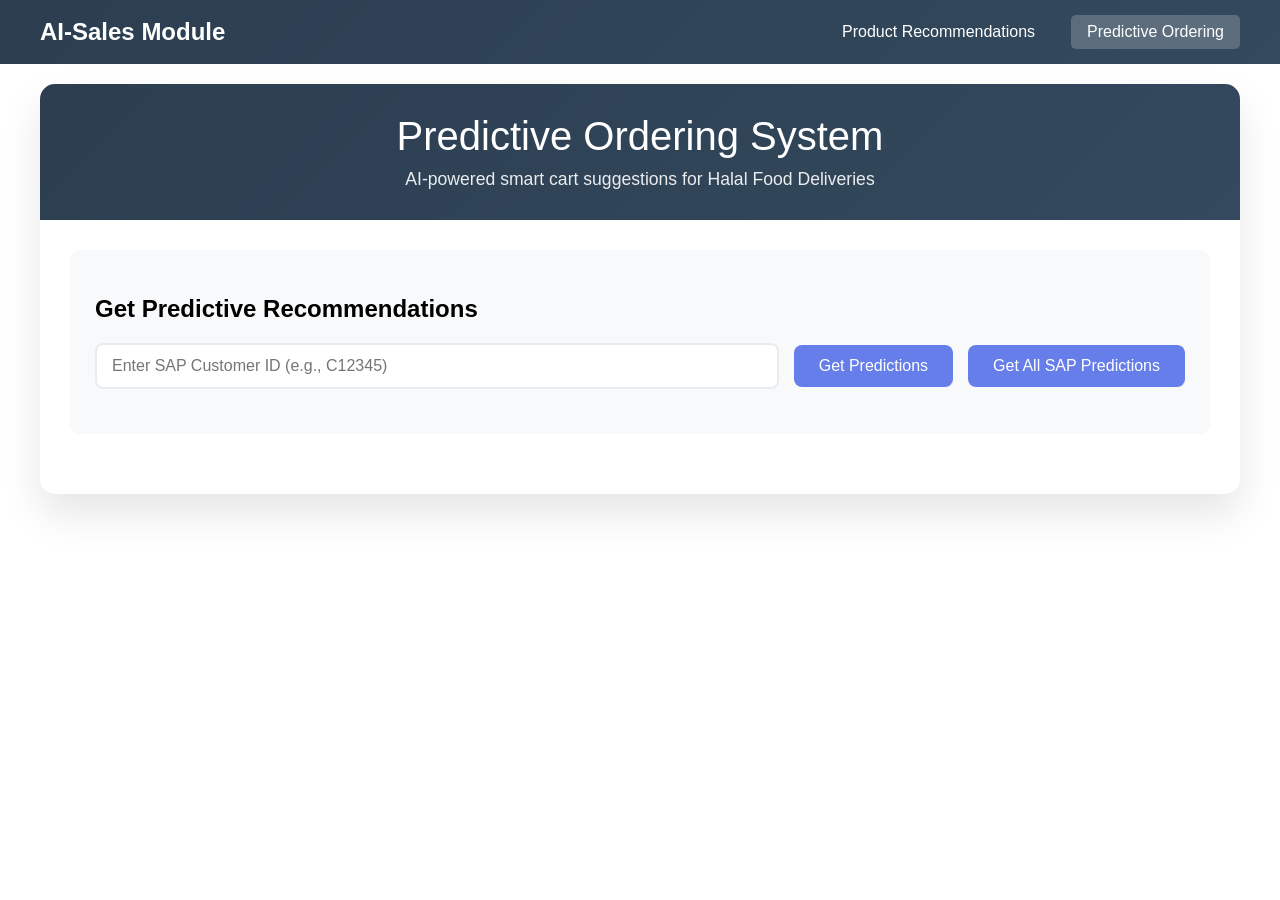
<file: templates/feature3.html>
<!DOCTYPE html>
<html lang="en">
<head>
    <meta charset="UTF-8">
    <meta name="viewport" content="width=device-width, initial-scale=1.0">
    <title>Predictive Ordering System - Halal Food Deliveries</title>
    <style>
        body {
            font-family: 'Segoe UI', Tahoma, Geneva, Verdana, sans-serif;
            margin: 0;
            padding: 0;
            background: white;
            min-height: 100vh;
        }
        .nav-header {
            background: linear-gradient(135deg, #2c3e50 0%, #34495e 100%);
            color: white;
            padding: 15px 0;
            margin-bottom: 20px;
        }
        .nav-container {
            max-width: 1200px;
            margin: 0 auto;
            display: flex;
            justify-content: space-between;
            align-items: center;
            padding: 0 20px;
        }
        .nav-title {
            font-size: 1.5em;
            font-weight: 600;
        }
        .nav-links {
            display: flex;
            gap: 20px;
        }
        .nav-link {
            color: white;
            text-decoration: none;
            padding: 8px 16px;
            border-radius: 5px;
            transition: background-color 0.3s;
        }
        .nav-link:hover {
            background-color: rgba(255, 255, 255, 0.1);
        }
        .nav-link.active {
            background-color: rgba(255, 255, 255, 0.2);
        }
        .container {
            max-width: 1200px;
            margin: 20px auto;
            background: white;
            border-radius: 15px;
            box-shadow: 0 20px 40px rgba(0,0,0,0.1);
            overflow: hidden;
        }
        .header {
            background: linear-gradient(135deg, #2c3e50 0%, #34495e 100%);
            color: white;
            padding: 30px;
            text-align: center;
        }
        .header h1 {
            margin: 0;
            font-size: 2.5em;
            font-weight: 300;
        }
        .header p {
            margin: 10px 0 0 0;
            opacity: 0.9;
            font-size: 1.1em;
        }
        .content {
            padding: 30px;
        }
        .input-section {
            background: #f8f9fa;
            padding: 25px;
            border-radius: 10px;
            margin-bottom: 30px;
        }
        .input-group {
            display: flex;
            gap: 15px;
            align-items: center;
            margin-bottom: 20px;
        }
        input[type="text"] {
            flex: 1;
            padding: 12px 15px;
            border: 2px solid #e9ecef;
            border-radius: 8px;
            font-size: 16px;
            transition: border-color 0.3s;
        }
        input[type="text"]:focus {
            outline: none;
            border-color: #667eea;
        }
        button {
            background: #667eea;
            color: white;
            border: none;
            padding: 12px 25px;
            border-radius: 8px;
            cursor: pointer;
            font-size: 16px;
            font-weight: 500;
            transition: transform 0.2s;
        }
        button:hover {
            transform: translateY(-2px);
        }
        button:disabled {
            opacity: 0.6;
            cursor: not-allowed;
            transform: none;
        }
        .results {
            margin-top: 30px;
        }
        .customer-info {
            background: #e8f4fd;
            padding: 20px;
            border-radius: 10px;
            margin-bottom: 20px;
            border-left: 5px solid #667eea;
        }
        .suggestions {
            display: grid;
            gap: 20px;
        }
        .suggestion-category {
            background: #f8f9fa;
            padding: 20px;
            border-radius: 10px;
            border-left: 5px solid #667eea;
        }
        .suggestion-category h4 {
            margin: 0 0 15px 0;
            color: #2c3e50;
            font-size: 1.2em;
        }
        .suggestions-grid {
            display: grid;
            grid-template-columns: repeat(3, 1fr);
            gap: 15px;
        }
        .suggestions-grid .suggestion-card:nth-child(4) {
            grid-column: 1;
        }
        .suggestions-grid .suggestion-card:nth-child(5) {
            grid-column: 2 / -1;
        }
        .suggestion-card {
            background: white;
            border: 2px solid #e9ecef;
            border-radius: 10px;
            padding: 20px;
            transition: all 0.3s;
        }
        .suggestion-card:hover {
            border-color: #667eea;
            box-shadow: 0 5px 15px rgba(102, 126, 234, 0.1);
        }
        .suggestion-card.high {
            border-left: 5px solid #e74c3c;
        }
        .suggestion-card.medium {
            border-left: 5px solid #f39c12;
        }
        .suggestion-card.low {
            border-left: 5px solid #27ae60;
        }
        .suggestion-header {
            display: flex;
            justify-content: space-between;
            align-items: center;
            margin-bottom: 10px;
        }
        .suggestion-message {
            font-size: 18px;
            font-weight: 600;
            color: #2c3e50;
        }
        .suggestion-type {
            background: #667eea;
            color: white;
            padding: 4px 12px;
            border-radius: 20px;
            font-size: 12px;
            font-weight: 500;
        }
        .suggestion-reason {
            color: #6c757d;
            font-size: 14px;
            line-height: 1.5;
        }
        .patterns-section {
            background: #f8f9fa;
            padding: 20px;
            border-radius: 10px;
            margin-top: 20px;
        }
        .pattern-item {
            background: white;
            padding: 15px;
            border-radius: 8px;
            margin-bottom: 10px;
            border-left: 4px solid #667eea;
        }
        .patterns-table {
            width: 100%;
            border-collapse: collapse;
            background: white;
            border-radius: 8px;
            overflow: hidden;
            box-shadow: 0 2px 8px rgba(0,0,0,0.1);
        }
        .patterns-table th {
            background: #667eea;
            color: white;
            padding: 12px 15px;
            text-align: left;
            font-weight: 600;
            font-size: 14px;
        }
        .patterns-table td {
            padding: 12px 15px;
            border-bottom: 1px solid #e9ecef;
            font-size: 14px;
        }
        .patterns-table tr:hover {
            background-color: #f8f9fa;
        }
        .patterns-table tr:last-child td {
            border-bottom: none;
        }
        .item-code {
            font-weight: 600;
            color: #2c3e50;
        }
        .interval-data {
            text-align: center;
        }
        .quantity-data {
            text-align: center;
        }
        .date-data {
            text-align: center;
        }
        .loading {
            text-align: center;
            padding: 40px;
            color: #6c757d;
        }
        .error {
            background: #f8d7da;
            color: #721c24;
            padding: 15px;
            border-radius: 8px;
            border: 1px solid #f5c6cb;
        }
        .stats {
            display: grid;
            grid-template-columns: repeat(auto-fit, minmax(200px, 1fr));
            gap: 20px;
            margin-bottom: 30px;
        }
        .stat-card {
            background: linear-gradient(135deg, #667eea 0%, #764ba2 100%);
            color: white;
            padding: 20px;
            border-radius: 10px;
            text-align: center;
        }
        .stat-number {
            font-size: 2em;
            font-weight: bold;
            margin-bottom: 5px;
        }
        .stat-label {
            opacity: 0.9;
            font-size: 0.9em;
        }
        .stock-data {
            font-weight: bold;
            font-size: 1.1em;
        }
        .stock-negative {
            color: #721c24;
        }
        .stock-low {
            color: #c0392b;
        }
        .stock-medium {
            color: #f39c12;
        }
        .stock-good {
            color: #27ae60;
        }
        .item-name {
            font-style: italic;
            color: #555;
        }
        .price-data {
            font-weight: bold;
            color: #2c3e50;
        }
    </style>
</head>
<body>
    <div class="nav-header">
        <div class="nav-container">
            <div class="nav-title">AI-Sales Module</div>
            <div class="nav-links">
                <a href="/" class="nav-link">Product Recommendations</a>
                <a href="/predictive" class="nav-link active">Predictive Ordering</a>
            </div>
        </div>
    </div>

    <div class="container">
        <div class="header">
            <h1>Predictive Ordering System</h1>
            <p>AI-powered smart cart suggestions for Halal Food Deliveries</p>
        </div>
        
        <div class="content">
            <div class="input-section">
                <h2>Get Predictive Recommendations</h2>
                <div class="input-group">
                    <input type="text" id="customerId" placeholder="Enter SAP Customer ID (e.g., C12345)" />
                    <button onclick="getPredictions()">Get Predictions</button>
                    <button onclick="getAllSAPPredictions()">Get All SAP Predictions</button>
                </div>
            </div>
            
                         <div id="results" class="results" style="display: none;">
                 <div id="stats" class="stats"></div>
                 <div id="customerInfo" class="customer-info"></div>
                 <div id="suggestions" class="suggestions"></div>
                 <div id="patterns" class="patterns-section">
                     <div style="display: flex; justify-content: space-between; align-items: center; margin-bottom: 15px;">
                         <h3>Order Patterns Analysis</h3>
                         <button onclick="exportPatternsToCSV()" style="background: #28a745; font-size: 14px; padding: 8px 15px;">
                             Export to CSV
                         </button>
                     </div>
                     <div id="patternsContent"></div>
                 </div>
             </div>
            
            <div id="loading" class="loading" style="display: none;">
                <h3>🔄 Analyzing customer patterns...</h3>
                <p>This may take a few moments as we analyze historical data and inventory levels.</p>
            </div>
            
            <div id="error" class="error" style="display: none;"></div>
        </div>
    </div>

    <script>
        async function getPredictions() {
            const customerId = document.getElementById('customerId').value.trim();
            if (!customerId) {
                alert('Please enter a customer ID');
                return;
            }
            
            showLoading();
            
            try {
                const response = await fetch(`/api/predictive/${customerId}`);
                const data = await response.json();
                
                if (data.success) {
                    displayResults(data.predictions);
                } else {
                    showError(data.message);
                }
            } catch (error) {
                showError('Failed to fetch predictions: ' + error.message);
            }
        }
        
        async function getAllSAPPredictions() {
            showLoading();
            
            try {
                const response = await fetch('/api/predictive/all-sap');
                const data = await response.json();
                
                if (data.success) {
                    displayAllSAPResults(data);
                } else {
                    showError(data.message);
                }
            } catch (error) {
                showError('Failed to fetch all SAP predictions: ' + error.message);
            }
        }
        
        function displayResults(predictions) {
            hideLoading();
            
            const resultsDiv = document.getElementById('results');
            const statsDiv = document.getElementById('stats');
            const customerInfoDiv = document.getElementById('customerInfo');
            const suggestionsDiv = document.getElementById('suggestions');
            const patternsDiv = document.getElementById('patterns');
            
            // Display stats
            statsDiv.innerHTML = `
                <div class="stat-card">
                    <div class="stat-number">${predictions.total_items_analyzed}</div>
                    <div class="stat-label">Items Analyzed</div>
                </div>
                <div class="stat-card">
                    <div class="stat-number">${predictions.total_suggestions}</div>
                    <div class="stat-label">Smart Suggestions</div>
                </div>
                <div class="stat-card">
                    <div class="stat-number">${predictions.suggestions.filter(s => s.priority === 'high').length}</div>
                    <div class="stat-label">High Priority</div>
                </div>
            `;
            
            // Display customer info
            const customer = predictions.customer_info;
            customerInfoDiv.innerHTML = `
                <h3>👤 Customer Information</h3>
                <p><strong>Name:</strong> ${customer.card_name || 'N/A'}</p>
                <p><strong>ID:</strong> ${customer.card_code || 'N/A'}</p>
                <p><strong>Type:</strong> ${customer.customer_type || 'N/A'}</p>
                <p><strong>Country:</strong> ${customer.country || 'N/A'}</p>
            `;
            
            // Display suggestions by category
            if (predictions.suggestions && predictions.suggestions.length > 0) {
                suggestionsDiv.innerHTML = '<h3>💡 Smart Cart Suggestions</h3>';
                
                // Group suggestions by type (backend already provides top 5 per category)
                const groupedSuggestions = {};
                predictions.suggestions.forEach(suggestion => {
                    if (!groupedSuggestions[suggestion.type]) {
                        groupedSuggestions[suggestion.type] = [];
                    }
                    groupedSuggestions[suggestion.type].push(suggestion);
                });
                
                // Display each category
                const categoryNames = {
                    'usual_reorder': 'Usual Reorder Suggestions',
                    'low_stock': 'Low Stock Alerts'
                };
                
                Object.keys(groupedSuggestions).forEach(type => {
                    const suggestions = groupedSuggestions[type];
                    console.log(`Category ${type}: ${suggestions.length} suggestions`);
                    if (suggestions.length > 0) {
                        const categoryName = categoryNames[type] || type.replace('_', ' ').toUpperCase();
                        
                        suggestionsDiv.innerHTML += `
                            <div class="suggestion-category">
                                <h4>${categoryName} (${suggestions.length} suggestions)</h4>
                                <div class="suggestions-grid">
                        `;
                        
                        suggestions.forEach((suggestion, index) => {
                            suggestionsDiv.innerHTML += `
                                <div class="suggestion-card ${suggestion.priority}" data-index="${index}">
                                    <div class="suggestion-header">
                                        <div class="suggestion-message">${suggestion.message}</div>
                                        <div class="suggestion-type">${suggestion.type.replace('_', ' ').toUpperCase()}</div>
                                    </div>
                                    <div class="suggestion-reason">${suggestion.reason}</div>
                                </div>
                            `;
                        });
                        
                        suggestionsDiv.innerHTML += `
                                </div>
                            </div>
                        `;
                    }
                });
            } else {
                suggestionsDiv.innerHTML = `
                    <h3>Smart Cart Suggestions</h3>
                    <div class="suggestion-card">
                        <div class="suggestion-header">
                            <div class="suggestion-message">No Recent Patterns Found</div>
                            <div class="suggestion-type">INFO</div>
                        </div>
                        <div class="suggestion-reason">
                            No suggestions available because:<br>
                            • No orders in the past 1 year, OR<br>
                            • Order patterns are outside weekly/monthly range (7-90 days), OR<br>
                            • Customer doesn't have consistent ordering patterns
                        </div>
                    </div>
                `;
            }
            
                         // Display patterns in table format
             const patternsContentDiv = document.getElementById('patternsContent');
             if (predictions.patterns && Object.keys(predictions.patterns).length > 0) {
                 // Sort patterns by last order date (most recent first)
                 const sortedPatterns = Object.entries(predictions.patterns).sort((a, b) => 
                     new Date(b[1].last_order_date) - new Date(a[1].last_order_date)
                 );
                 
                 let tableHTML = `
                     <table class="patterns-table">
                         <thead>
                             <tr>
                                 <th>Item Code</th>
                                 <th>Item Name</th>
                                 <th>Average Interval (days)</th>
                                 <th>Average Quantity (units)</th>
                                 <th>Average Price</th>
                                 <th>Current Stock</th>
                                 <th>Total Orders</th>
                                 <th>Last Order Date</th>
                             </tr>
                         </thead>
                         <tbody>
                 `;
                 
                 sortedPatterns.forEach(([itemCode, pattern]) => {
                     // Determine stock status for visual indication
                     let stockClass = '';
                     let stockText = pattern.current_stock;
                     
                     if (pattern.current_stock < 0) {
                         stockClass = 'stock-negative';
                         stockText = `⚠️ ${pattern.current_stock}`;
                     } else if (pattern.current_stock < pattern.avg_quantity) {
                         stockClass = 'stock-low';
                         stockText = `🔴 ${pattern.current_stock}`;
                     } else if (pattern.current_stock < pattern.avg_quantity * 2) {
                         stockClass = 'stock-medium';
                         stockText = `🟡 ${pattern.current_stock}`;
                     } else {
                         stockClass = 'stock-good';
                         stockText = `🟢 ${pattern.current_stock}`;
                     }
                     
                     tableHTML += `
                         <tr>
                             <td class="item-code">${itemCode}</td>
                             <td class="item-name">${pattern.item_name || 'Unknown'}</td>
                             <td class="interval-data">${pattern.avg_interval}</td>
                             <td class="quantity-data">${pattern.avg_quantity.toFixed(1)}</td>
                             <td class="price-data">$${pattern.avg_price ? pattern.avg_price.toFixed(2) : '0.00'}</td>
                             <td class="stock-data ${stockClass}">${stockText}</td>
                             <td class="quantity-data">${pattern.total_orders}</td>
                             <td class="date-data">${new Date(pattern.last_order_date).toLocaleDateString()}</td>
                         </tr>
                     `;
                 });
                 
                 tableHTML += `
                         </tbody>
                     </table>
                 `;
                 
                 patternsContentDiv.innerHTML = tableHTML;
                 
                 // Store patterns data for CSV export
                 window.currentPatternsData = predictions.patterns;
                 window.currentCustomerInfo = predictions.customer_info;
             } else {
                 patternsContentDiv.innerHTML = '<p>No patterns found for this customer.</p>';
                 window.currentPatternsData = null;
             }
            
            resultsDiv.style.display = 'block';
        }
        
        function displayAllSAPResults(data) {
            hideLoading();
            
            const resultsDiv = document.getElementById('results');
            const statsDiv = document.getElementById('stats');
            const customerInfoDiv = document.getElementById('customerInfo');
            const suggestionsDiv = document.getElementById('suggestions');
            const patternsDiv = document.getElementById('patterns');
            
            // Display overall stats
            statsDiv.innerHTML = `
                <div class="stat-card">
                    <div class="stat-number">${data.total_customers}</div>
                    <div class="stat-label">SAP Customers Analyzed</div>
                </div>
                <div class="stat-card">
                    <div class="stat-number">${Object.values(data.predictions).reduce((sum, p) => sum + p.total_suggestions, 0)}</div>
                    <div class="stat-label">Total Suggestions Generated</div>
                </div>
                <div class="stat-card">
                    <div class="stat-number">${Object.values(data.predictions).reduce((sum, p) => sum + p.total_items_analyzed, 0)}</div>
                    <div class="stat-label">Total Items Analyzed</div>
                </div>
            `;
            
            customerInfoDiv.innerHTML = '<h3>👥 All SAP Customers Analysis</h3>';
            
            // Display suggestions summary
            let totalSuggestions = 0;
            let highPrioritySuggestions = 0;
            
            Object.values(data.predictions).forEach(prediction => {
                totalSuggestions += prediction.total_suggestions;
                highPrioritySuggestions += prediction.suggestions.filter(s => s.priority === 'high').length;
            });
            
            suggestionsDiv.innerHTML = `
                <h3>💡 Smart Cart Suggestions Summary</h3>
                <div class="suggestion-card">
                    <div class="suggestion-header">
                        <div class="suggestion-message">Total Suggestions Generated</div>
                        <div class="suggestion-type">SUMMARY</div>
                    </div>
                    <div class="suggestion-reason">
                        <strong>${totalSuggestions}</strong> total suggestions across all SAP customers<br>
                        <strong>${highPrioritySuggestions}</strong> high priority suggestions<br>
                        <strong>${data.total_customers}</strong> customers with suggestions
                    </div>
                </div>
            `;
            
            patternsDiv.innerHTML = '<h3>📊 Patterns Analysis Summary</h3><p>Pattern analysis completed for all SAP customers.</p>';
            
            resultsDiv.style.display = 'block';
        }
        
        function showLoading() {
            document.getElementById('loading').style.display = 'block';
            document.getElementById('results').style.display = 'none';
            document.getElementById('error').style.display = 'none';
        }
        
        function hideLoading() {
            document.getElementById('loading').style.display = 'none';
        }
        
        function showError(message) {
            hideLoading();
            document.getElementById('error').innerHTML = `<strong>Error:</strong> ${message}`;
            document.getElementById('error').style.display = 'block';
            document.getElementById('results').style.display = 'none';
        }
        
                 // Allow Enter key to submit
         document.getElementById('customerId').addEventListener('keypress', function(e) {
             if (e.key === 'Enter') {
                 getPredictions();
             }
         });
         
         // CSV Export function
         function exportPatternsToCSV() {
             if (!window.currentPatternsData) {
                 alert('No patterns data available to export');
                 return;
             }
             
             const customerInfo = window.currentCustomerInfo;
             const patterns = window.currentPatternsData;
             
             // Sort patterns by last order date (most recent first)
             const sortedPatterns = Object.entries(patterns).sort((a, b) => 
                 new Date(b[1].last_order_date) - new Date(a[1].last_order_date)
             );
             
             // Create CSV header
             let csvContent = 'data:text/csv;charset=utf-8,';
             csvContent += 'Customer ID,Customer Name,Customer Type,Country,Item Code,Item Name,Average Interval (days),Average Quantity (units),Average Price,Current Stock,Total Orders,Last Order Date\n';
             
             // Add data rows
             sortedPatterns.forEach(([itemCode, pattern]) => {
                 const row = [
                     customerInfo.card_code || 'N/A',
                     customerInfo.card_name || 'N/A',
                     customerInfo.customer_type || 'N/A',
                     customerInfo.country || 'N/A',
                     itemCode,
                     pattern.item_name || 'Unknown',
                     pattern.avg_interval,
                     pattern.avg_quantity.toFixed(1),
                     pattern.avg_price ? pattern.avg_price.toFixed(2) : '0.00',
                     pattern.current_stock,
                     pattern.total_orders,
                     new Date(pattern.last_order_date).toLocaleDateString()
                 ];
                 csvContent += row.map(field => `"${field}"`).join(',') + '\n';
             });
             
             // Create download link
             const encodedUri = encodeURI(csvContent);
             const link = document.createElement('a');
             link.setAttribute('href', encodedUri);
             link.setAttribute('download', `order_patterns_${customerInfo.card_code || 'customer'}_${new Date().toISOString().split('T')[0]}.csv`);
             document.body.appendChild(link);
             link.click();
             document.body.removeChild(link);
         }
    </script>
</body>
</html>
</file>
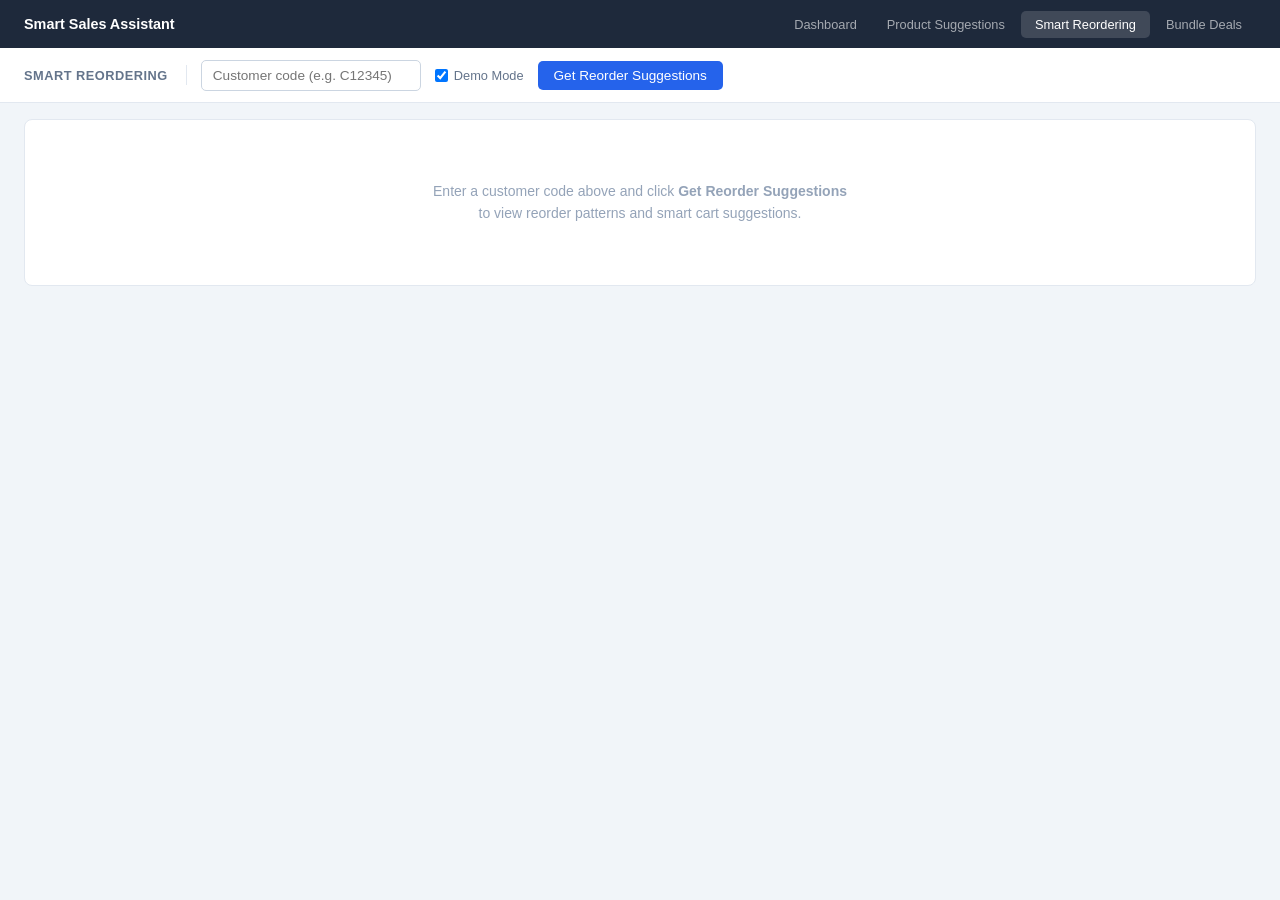
<file: templates/predictive_ordering.html>
<!DOCTYPE html>
<html lang="en">
<head>
    <meta charset="UTF-8">
    <meta name="viewport" content="width=device-width, initial-scale=1.0">
    <title>Smart Reordering - Smart Sales Assistant</title>
    <style>
        * { box-sizing: border-box; margin: 0; padding: 0; }

        body {
            font-family: 'Segoe UI', sans-serif;
            background: #f1f5f9;
            height: 100vh;
            display: flex;
            flex-direction: column;
            overflow: hidden;
            color: #1e293b;
        }

        /* ── Nav ── */
        .nav-header { background: #1e293b; flex-shrink: 0; }
        .nav-container {
            max-width: 1400px;
            margin: 0 auto;
            display: flex;
            justify-content: space-between;
            align-items: center;
            padding: 0 24px;
            height: 48px;
        }
        .nav-brand { font-size: 0.9rem; font-weight: 600; color: white; }
        .nav-links { display: flex; gap: 2px; }
        .nav-link {
            color: rgba(255,255,255,0.6);
            text-decoration: none;
            padding: 6px 14px;
            border-radius: 5px;
            font-size: 0.8rem;
            transition: all 0.15s;
        }
        .nav-link:hover { color: white; background: rgba(255,255,255,0.08); }
        .nav-link.active { color: white; background: rgba(255,255,255,0.15); }

        /* ── Control Bar ── */
        .control-bar { background: white; border-bottom: 1px solid #e2e8f0; flex-shrink: 0; }
        .control-bar-inner {
            max-width: 1400px;
            margin: 0 auto;
            padding: 0 24px;
            height: 54px;
            display: flex;
            align-items: center;
            gap: 14px;
        }
        .page-label {
            font-size: 0.8rem;
            font-weight: 600;
            color: #64748b;
            text-transform: uppercase;
            letter-spacing: 0.5px;
            white-space: nowrap;
            margin-right: 4px;
        }
        .ctrl-divider { width: 1px; height: 20px; background: #e2e8f0; }
        #customerId {
            padding: 7px 11px;
            border: 1px solid #cbd5e1;
            border-radius: 5px;
            font-size: 0.85rem;
            width: 220px;
            color: #1e293b;
            transition: border-color 0.2s, box-shadow 0.2s;
        }
        #customerId:focus {
            outline: none;
            border-color: #2563eb;
            box-shadow: 0 0 0 3px rgba(37,99,235,0.1);
        }
        .demo-toggle {
            display: flex;
            align-items: center;
            gap: 6px;
            font-size: 0.8rem;
            color: #64748b;
            white-space: nowrap;
            cursor: pointer;
        }
        .ctrl-btn {
            background: #2563eb;
            color: white;
            border: none;
            padding: 7px 16px;
            border-radius: 5px;
            font-size: 0.85rem;
            font-weight: 500;
            cursor: pointer;
            white-space: nowrap;
            transition: background 0.15s;
        }
        .ctrl-btn:hover { background: #1d4ed8; }
        .ctrl-btn:disabled { opacity: 0.6; cursor: not-allowed; background: #2563eb; }
        .ctrl-btn-secondary {
            background: white;
            color: #16a34a;
            border: 1px solid #16a34a;
            padding: 6px 14px;
            border-radius: 5px;
            font-size: 0.8rem;
            font-weight: 500;
            cursor: pointer;
            white-space: nowrap;
            transition: all 0.15s;
        }
        .ctrl-btn-secondary:hover { background: #f0fdf4; }

        /* ── Main Content ── */
        .main-content { flex: 1; overflow: hidden; display: flex; }
        .content-inner {
            max-width: 1400px;
            width: 100%;
            margin: 0 auto;
            padding: 16px 24px;
            height: 100%;
            overflow: auto;
            display: flex;
            flex-direction: column;
            gap: 14px;
        }

        /* ── Stat row ── */
        .stats { display: flex; gap: 12px; flex-shrink: 0; }
        .stat-card {
            background: white;
            border: 1px solid #e2e8f0;
            border-radius: 8px;
            padding: 14px 18px;
            flex: 1;
            border-left: 4px solid #2563eb;
        }
        .stat-number { font-size: 1.6rem; font-weight: 700; color: #1e293b; line-height: 1; margin-bottom: 4px; }
        .stat-label { font-size: 0.75rem; color: #64748b; text-transform: uppercase; letter-spacing: 0.4px; }

        /* ── Customer info strip ── */
        .customer-info {
            background: white;
            border: 1px solid #e2e8f0;
            border-radius: 8px;
            padding: 12px 16px;
            display: flex;
            gap: 24px;
            flex-wrap: wrap;
            flex-shrink: 0;
            border-left: 4px solid #2563eb;
        }
        .customer-info h3 { font-size: 0.75rem; color: #64748b; text-transform: uppercase; letter-spacing: 0.4px; align-self: center; }
        .customer-info p { font-size: 0.85rem; color: #1e293b; }
        .customer-info p strong { color: #64748b; font-weight: 500; }

        /* ── Suggestions ── */
        .suggestions { display: flex; flex-direction: column; gap: 10px; flex-shrink: 0; }
        .suggestions h3 { font-size: 0.85rem; font-weight: 600; color: #1e293b; margin-bottom: 4px; }
        .suggestion-category {
            background: white;
            border: 1px solid #e2e8f0;
            border-radius: 8px;
            padding: 14px;
        }
        .suggestion-category h4 { font-size: 0.8rem; font-weight: 600; color: #64748b; margin-bottom: 10px; }
        .suggestions-grid { display: grid; grid-template-columns: repeat(auto-fill, minmax(280px, 1fr)); gap: 10px; }
        .suggestion-card {
            background: #f8fafc;
            border: 1px solid #e2e8f0;
            border-radius: 6px;
            padding: 12px;
            border-left: 4px solid #e2e8f0;
        }
        .suggestion-card.high { border-left-color: #dc2626; }
        .suggestion-card.medium { border-left-color: #d97706; }
        .suggestion-card.low { border-left-color: #16a34a; }
        .suggestion-header { display: flex; justify-content: space-between; align-items: flex-start; gap: 8px; margin-bottom: 6px; }
        .suggestion-message { font-size: 0.85rem; font-weight: 600; color: #1e293b; line-height: 1.3; }
        .suggestion-type {
            background: #2563eb;
            color: white;
            padding: 2px 8px;
            border-radius: 12px;
            font-size: 0.7rem;
            font-weight: 500;
            white-space: nowrap;
            flex-shrink: 0;
        }
        .suggestion-reason { font-size: 0.78rem; color: #64748b; line-height: 1.4; }

        /* ── Patterns section ── */
        .patterns-section {
            background: white;
            border: 1px solid #e2e8f0;
            border-radius: 8px;
            padding: 14px;
            flex-shrink: 0;
        }
        .patterns-header {
            display: flex;
            justify-content: space-between;
            align-items: center;
            margin-bottom: 12px;
        }
        .patterns-header h3 { font-size: 0.85rem; font-weight: 600; color: #1e293b; }
        .patterns-table {
            width: 100%;
            border-collapse: collapse;
            font-size: 0.8rem;
        }
        .patterns-table th {
            background: #f8fafc;
            color: #64748b;
            padding: 8px 12px;
            text-align: left;
            font-weight: 600;
            font-size: 0.72rem;
            text-transform: uppercase;
            letter-spacing: 0.4px;
            border-bottom: 2px solid #e2e8f0;
        }
        .patterns-table td {
            padding: 9px 12px;
            border-bottom: 1px solid #f1f5f9;
            color: #1e293b;
        }
        .patterns-table tr:last-child td { border-bottom: none; }
        .patterns-table tr:hover td { background: #f8fafc; }
        .item-code { font-weight: 600; color: #2563eb; }
        .item-name { color: #64748b; font-style: italic; }
        .interval-data, .quantity-data, .date-data { text-align: center; }
        .stock-data { text-align: center; font-weight: 600; }
        .stock-negative { color: #dc2626; }
        .stock-low { color: #dc2626; }
        .stock-medium { color: #d97706; }
        .stock-good { color: #16a34a; }
        .price-data { font-weight: 600; }

        /* Results wrapper */
        #results {
            display: flex;
            flex-direction: column;
            gap: 14px;
        }

        /* ── Loading / Error ── */
        .loading { text-align: center; padding: 40px; color: #64748b; }
        .error {
            background: #fef2f2;
            border: 1px solid #fecaca;
            color: #991b1b;
            padding: 12px 16px;
            border-radius: 8px;
            font-size: 0.85rem;
        }

        /* ── Empty state ── */
        .empty-prompt {
            background: white;
            border: 1px solid #e2e8f0;
            border-radius: 8px;
            padding: 60px 20px;
            text-align: center;
            color: #94a3b8;
        }
        .empty-prompt p { font-size: 0.875rem; line-height: 1.6; }
    </style>
</head>
<body>

<div class="nav-header">
    <div class="nav-container">
        <div class="nav-brand">Smart Sales Assistant</div>
        <div class="nav-links">
            <a href="/dashboard" class="nav-link">Dashboard</a>
            <a href="/" class="nav-link">Product Suggestions</a>
            <a href="/predictive" class="nav-link active">Smart Reordering</a>
            <a href="/upselling" class="nav-link">Bundle Deals</a>
        </div>
    </div>
</div>

<div class="control-bar">
    <div class="control-bar-inner">
        <span class="page-label">Smart Reordering</span>
        <div class="ctrl-divider"></div>
        <input type="text" id="customerId" placeholder="Customer code (e.g. C12345)" />
        <label class="demo-toggle">
            <input type="checkbox" id="demoModePredictive" checked />
            Demo Mode
        </label>
        <button class="ctrl-btn" onclick="getPredictions()">Get Reorder Suggestions</button>
    </div>
</div>

<div class="main-content">
    <div class="content-inner">

        <div id="loading" class="loading" style="display:none;">
            <p>Analyzing customer patterns...</p>
        </div>

        <div id="error" class="error" style="display:none;"></div>

        <div id="results" style="display:none;">
            <!-- Stats row -->
            <div id="stats" class="stats"></div>

            <!-- Customer info strip -->
            <div id="customerInfo" class="customer-info"></div>

            <!-- Suggestions -->
            <div id="suggestions" class="suggestions"></div>

            <!-- Patterns table -->
            <div id="patterns" class="patterns-section">
                <div class="patterns-header">
                    <h3>Order Patterns Analysis</h3>
                    <button class="ctrl-btn-secondary" onclick="exportPatternsToCSV()">Export CSV</button>
                </div>
                <div id="patternsContent"></div>
            </div>
        </div>

        <div id="emptyPrompt" class="empty-prompt">
            <p>Enter a customer code above and click <strong>Get Reorder Suggestions</strong><br>to view reorder patterns and smart cart suggestions.</p>
        </div>

    </div>
</div>

<script>
    function getDemoPredictiveData() {
        return {
            total_items_analyzed: 12,
            total_suggestions: 5,
            suggestions: [
                {
                    type: 'usual_reorder',
                    priority: 'high',
                    message: 'Add your usual coffee beans to your cart',
                    reason: 'Customer orders coffee weekly and is currently overdue.',
                    item_code: 'BEV-001',
                    item_name: 'Premium Arabica Coffee Beans 500g',
                    days_since_last_order: 14,
                    avg_interval: 7
                },
                {
                    type: 'low_stock',
                    priority: 'medium',
                    message: 'Stock running low on pasta',
                    reason: 'Current stock is below the customer average purchase quantity.',
                    item_code: 'FOOD-004',
                    item_name: 'Whole Wheat Spaghetti 500g',
                    current_stock: 5,
                    stock_threshold: 12
                }
            ],
            customer_info: {
                card_name: 'Emily Rodriguez',
                card_code: 'C12345',
                customer_type: 'sap',
                country: 'United States'
            }
        };
    }

    async function getPredictions() {
        const customerId = document.getElementById('customerId').value.trim();
        const demoMode = document.getElementById('demoModePredictive')?.checked;

        if (!customerId && !demoMode) {
            alert('Please enter a customer ID');
            return;
        }

        showLoading();

        try {
            let data;
            if (demoMode) {
                data = getDemoPredictiveData();
            } else {
                const response = await fetch(`/api/predictive/${customerId}`);
                data = await response.json();
            }

            if (data.success === false) {
                showError(data.message);
            } else {
                displayResults(data.predictions || data);
            }
        } catch (error) {
            showError('Failed to fetch predictions: ' + error.message);
        }
    }

    function displayResults(predictions) {
        hideLoading();
        document.getElementById('emptyPrompt').style.display = 'none';

        const statsDiv = document.getElementById('stats');
        const customerInfoDiv = document.getElementById('customerInfo');
        const suggestionsDiv = document.getElementById('suggestions');
        const patternsContentDiv = document.getElementById('patternsContent');

        // Stats
        statsDiv.innerHTML = `
            <div class="stat-card">
                <div class="stat-number">${predictions.total_items_analyzed}</div>
                <div class="stat-label">Items Analyzed</div>
            </div>
            <div class="stat-card">
                <div class="stat-number">${predictions.total_suggestions}</div>
                <div class="stat-label">Suggestions</div>
            </div>
            <div class="stat-card">
                <div class="stat-number">${predictions.suggestions.filter(s => s.priority === 'high').length}</div>
                <div class="stat-label">High Priority</div>
            </div>
        `;

        // Customer info
        const c = predictions.customer_info;
        customerInfoDiv.innerHTML = `
            <h3>Customer</h3>
            <p><strong>Name: </strong>${c.card_name || 'N/A'}</p>
            <p><strong>ID: </strong>${c.card_code || 'N/A'}</p>
            <p><strong>Type: </strong>${c.customer_type || 'N/A'}</p>
            <p><strong>Country: </strong>${c.country || 'N/A'}</p>
        `;

        // Suggestions
        suggestionsDiv.innerHTML = '';
        if (predictions.suggestions && predictions.suggestions.length > 0) {
            const grouped = {};
            predictions.suggestions.forEach(s => {
                if (!grouped[s.type]) grouped[s.type] = [];
                grouped[s.type].push(s);
            });

            const categoryNames = {
                'usual_reorder': 'Usual Reorder Suggestions',
                'low_stock': 'Low Stock Alerts'
            };

            Object.keys(grouped).forEach(type => {
                const items = grouped[type];
                const name = categoryNames[type] || type.replace('_', ' ');
                suggestionsDiv.innerHTML += `
                    <div class="suggestion-category">
                        <h4>${name} <span style="color:#94a3b8;font-weight:400">(${items.length})</span></h4>
                        <div class="suggestions-grid">
                            ${items.map(s => `
                                <div class="suggestion-card ${s.priority}">
                                    <div class="suggestion-header">
                                        <div class="suggestion-message">${s.message}</div>
                                        <div class="suggestion-type">${s.type.replace('_', ' ').toUpperCase()}</div>
                                    </div>
                                    <div class="suggestion-reason">${s.reason}</div>
                                </div>
                            `).join('')}
                        </div>
                    </div>
                `;
            });
        } else {
            suggestionsDiv.innerHTML = `
                <div class="suggestion-category">
                    <div class="suggestion-card">
                        <div class="suggestion-header">
                            <div class="suggestion-message">No Recent Patterns Found</div>
                            <div class="suggestion-type">INFO</div>
                        </div>
                        <div class="suggestion-reason">
                            No suggestions available — no orders in the past year, or no consistent ordering patterns detected.
                        </div>
                    </div>
                </div>
            `;
        }

        // Patterns table
        if (predictions.patterns && Object.keys(predictions.patterns).length > 0) {
            const sorted = Object.entries(predictions.patterns).sort((a, b) =>
                new Date(b[1].last_order_date) - new Date(a[1].last_order_date)
            );

            patternsContentDiv.innerHTML = `
                <table class="patterns-table">
                    <thead>
                        <tr>
                            <th>Item Code</th>
                            <th>Item Name</th>
                            <th style="text-align:center">Avg Interval (days)</th>
                            <th style="text-align:center">Avg Qty</th>
                            <th>Avg Price</th>
                            <th style="text-align:center">Stock</th>
                            <th style="text-align:center">Orders</th>
                            <th style="text-align:center">Last Order</th>
                        </tr>
                    </thead>
                    <tbody>
                        ${sorted.map(([code, p]) => {
                            let sc = '', st = p.current_stock;
                            if (p.current_stock < 0) { sc = 'stock-negative'; st = `⚠ ${p.current_stock}`; }
                            else if (p.current_stock < p.avg_quantity) { sc = 'stock-low'; st = `▼ ${p.current_stock}`; }
                            else if (p.current_stock < p.avg_quantity * 2) { sc = 'stock-medium'; st = `~ ${p.current_stock}`; }
                            else { sc = 'stock-good'; st = `✓ ${p.current_stock}`; }
                            return `
                                <tr>
                                    <td class="item-code">${code}</td>
                                    <td class="item-name">${p.item_name || 'Unknown'}</td>
                                    <td class="interval-data">${p.avg_interval}</td>
                                    <td class="quantity-data">${p.avg_quantity.toFixed(1)}</td>
                                    <td class="price-data">$${p.avg_price ? p.avg_price.toFixed(2) : '0.00'}</td>
                                    <td class="stock-data ${sc}">${st}</td>
                                    <td class="quantity-data">${p.total_orders}</td>
                                    <td class="date-data">${new Date(p.last_order_date).toLocaleDateString()}</td>
                                </tr>
                            `;
                        }).join('')}
                    </tbody>
                </table>
            `;
            window.currentPatternsData = predictions.patterns;
            window.currentCustomerInfo = predictions.customer_info;
        } else {
            patternsContentDiv.innerHTML = '<p style="font-size:0.85rem;color:#64748b;">No patterns found for this customer.</p>';
            window.currentPatternsData = null;
        }

        document.getElementById('results').style.display = 'flex';
    }

    function showLoading() {
        document.getElementById('loading').style.display = 'block';
        document.getElementById('results').style.display = 'none';
        document.getElementById('error').style.display = 'none';
    }

    function hideLoading() {
        document.getElementById('loading').style.display = 'none';
    }

    function showError(message) {
        hideLoading();
        document.getElementById('error').innerHTML = `<strong>Error:</strong> ${message}`;
        document.getElementById('error').style.display = 'block';
        document.getElementById('results').style.display = 'none';
    }

    document.getElementById('customerId').addEventListener('keypress', function(e) {
        if (e.key === 'Enter') getPredictions();
    });

    function exportPatternsToCSV() {
        if (!window.currentPatternsData) { alert('No patterns data available to export'); return; }

        const ci = window.currentCustomerInfo;
        const sorted = Object.entries(window.currentPatternsData).sort((a, b) =>
            new Date(b[1].last_order_date) - new Date(a[1].last_order_date)
        );

        let csv = 'data:text/csv;charset=utf-8,';
        csv += 'Customer ID,Customer Name,Customer Type,Country,Item Code,Item Name,Avg Interval (days),Avg Qty,Avg Price,Stock,Total Orders,Last Order\n';
        sorted.forEach(([code, p]) => {
            const row = [
                ci.card_code || 'N/A', ci.card_name || 'N/A', ci.customer_type || 'N/A', ci.country || 'N/A',
                code, p.item_name || 'Unknown', p.avg_interval, p.avg_quantity.toFixed(1),
                p.avg_price ? p.avg_price.toFixed(2) : '0.00', p.current_stock, p.total_orders,
                new Date(p.last_order_date).toLocaleDateString()
            ];
            csv += row.map(f => `"${f}"`).join(',') + '\n';
        });

        const link = document.createElement('a');
        link.setAttribute('href', encodeURI(csv));
        link.setAttribute('download', `patterns_${ci.card_code || 'customer'}_${new Date().toISOString().split('T')[0]}.csv`);
        document.body.appendChild(link);
        link.click();
        document.body.removeChild(link);
    }
</script>
</body>
</html>
</file>
